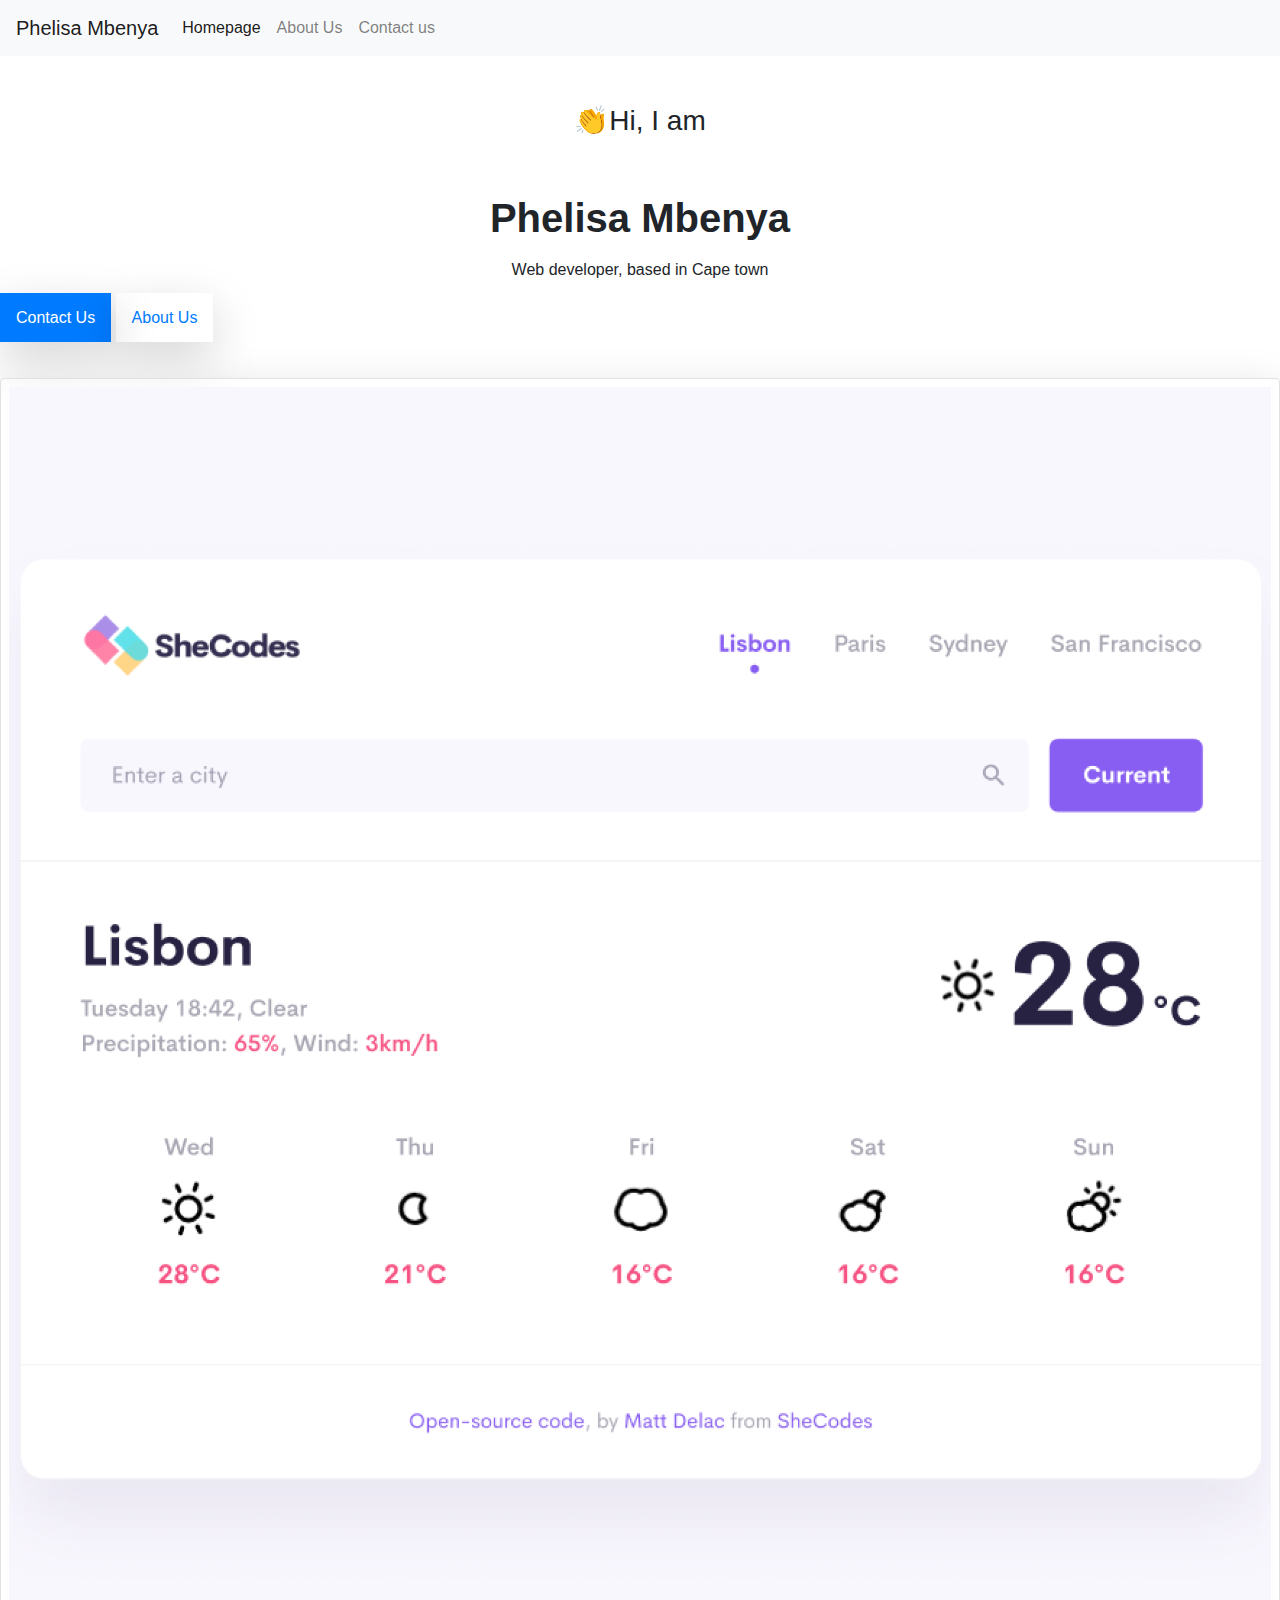
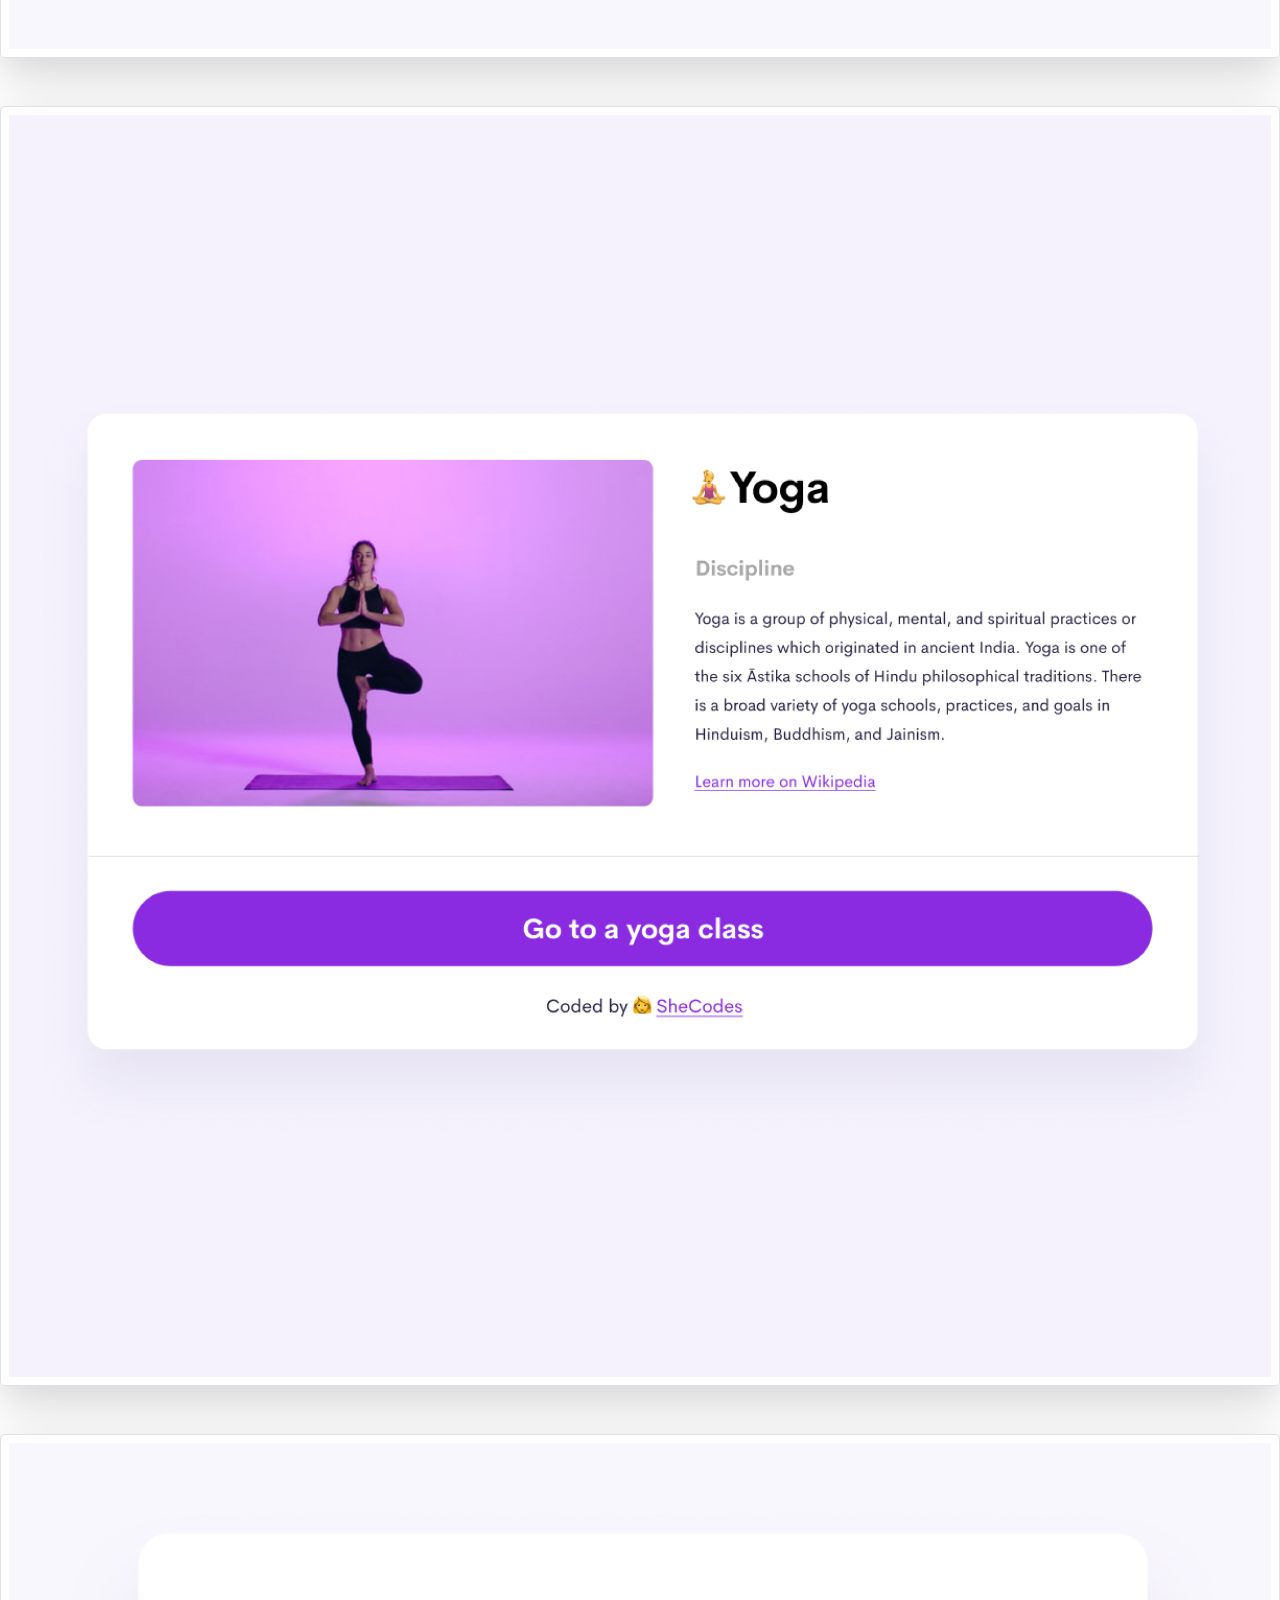
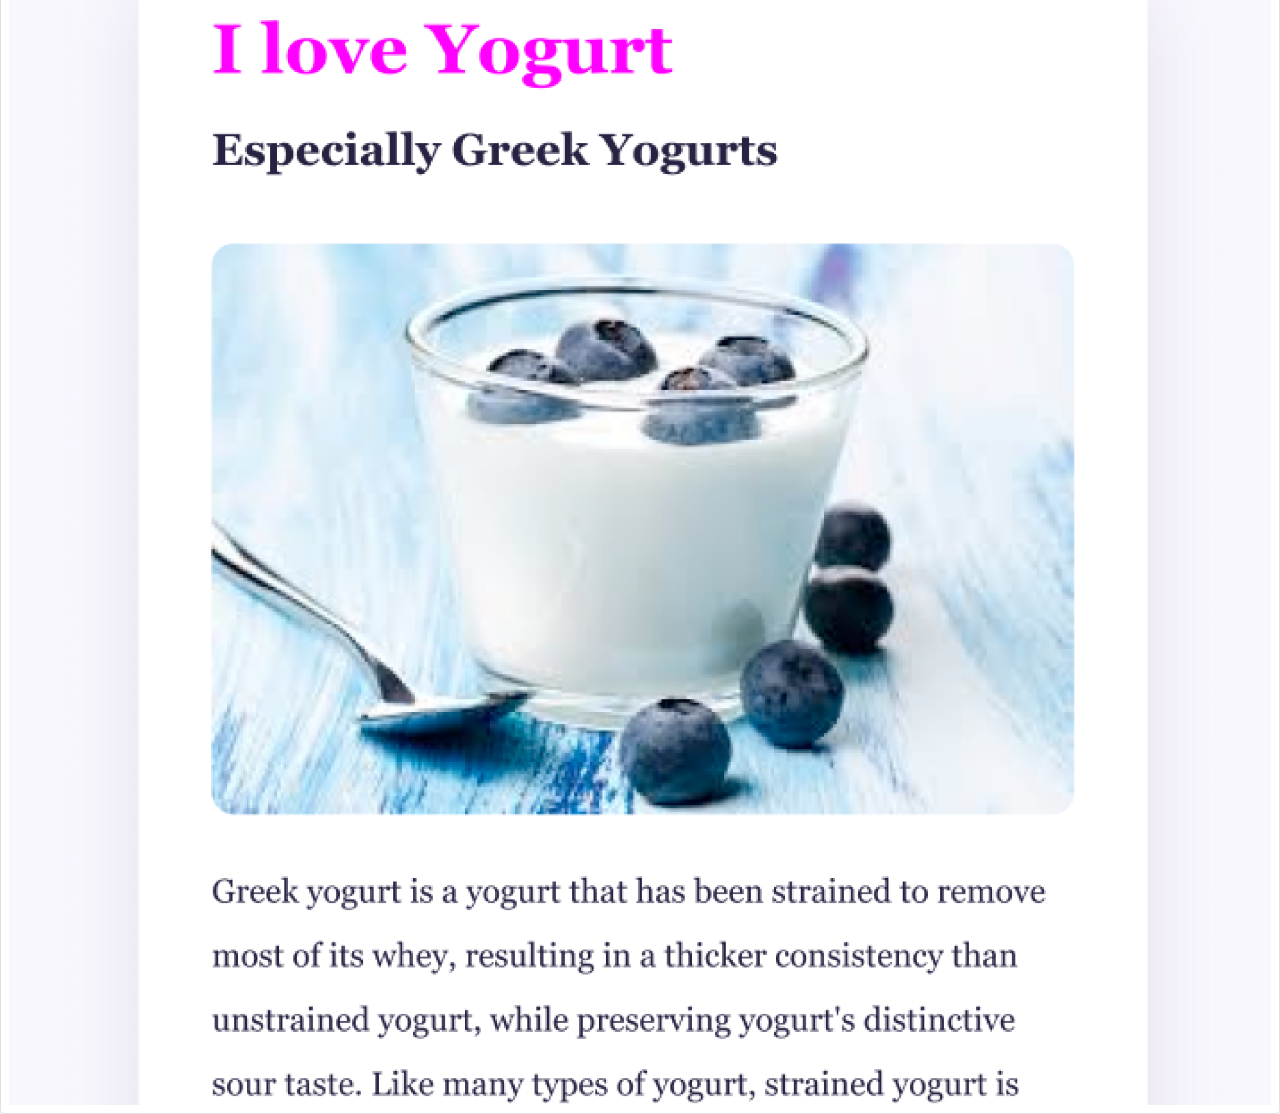
<file: project1/index.html>
<!DOCTYPE html>
<html lang="en">
  <head>
    <meta charset="UTF-8" />
    <meta name="viewport" content="width=device-width, initial-scale=1.0" />
    <title>Homepage</title>
    <link
      rel="stylesheet"
      href="https://cdn.jsdelivr.net/npm/bootstrap@4.3.1/dist/css/bootstrap.min.css"
      integrity="sha384-ggOyR0iXCbMQv3Xipma34MD+dH/1fQ784/j6cY/iJTQUOhcWr7x9JvoRxT2MZw1T"
      crossorigin="anonymous"
    />

    <link href="stylesheet" href="src/styles.css" />
  </head>
  <body>
    <nav class="navbar navbar-expand-lg navbar-light bg-light">
      <a class="navbar-brand" href="#">Phelisa Mbenya</a>
      <button
        class="navbar-toggler"
        type="button"
        data-toggle="collapse"
        data-target="#navbarNav"
        aria-controls="navbarNav"
        aria-expanded="false"
        aria-label="Toggle navigation"
      >
        <span class="navbar-toggler-icon"></span>
      </button>
      <div class="collapse navbar-collapse" id="navbarNav">
        <ul class="navbar-nav">
          <li class="nav-item active">
            <a class="nav-link" href="index.html"
              >Homepage<span class="sr-only">(current)</span></a
            >
          </li>
          <li class="nav-item">
            <a class="nav-link" href="about.html">About Us</a>
          </li>
          <li class="nav-item">
            <a class="nav-link" href="contact.html">Contact us</a>
          </li>
        </ul>
      </div>
    </nav>

    <h3 class="text-center mt-20px p-5">👏Hi, I am</h3>
    <h1 class="text-center font-weight-bold">Phelisa Mbenya</h1>
    <p class="text-center p-2 mt-5px">Web developer, based in Cape town</p>

    <a
      href="contact.html"
      class="bg-primary text-white mr-10px p-3 text-center border-2px solid black shadow-lg"
      >Contact Us</a
    >
    <a
      href="about.html"
      class="text-black mr-10px p-3 text-center border-2px solid black shadow-lg"
      >About Us</a
    >
    <img
      src="img/weather.png"
      class="img-fluid rounded shadow-lg p-2 border mt-5 display block"
    />
    <img
      src="img/yoga.png"
      class="img-fluid rounded shadow-lg p-2 border mt-5 display block"
    />
    <img
      src="img/yogurt.png"
      class="img-fluid rounded shadow-lg p-2 border mt-5 display block"
    />

    <script
      src="https://code.jquery.com/jquery-3.3.1.slim.min.js"
      integrity="sha384-q8i/X+965DzO0rT7abK41JStQIAqVgRVzpbzo5smXKp4YfRvH+8abtTE1Pi6jizo"
      crossorigin="anonymous"
    ></script>
    <script
      src="https://cdn.jsdelivr.net/npm/popper.js@1.14.7/dist/umd/popper.min.js"
      integrity="sha384-UO2eT0CpHqdSJQ6hJty5KVphtPhzWj9WO1clHTMGa3JDZwrnQq4sF86dIHNDz0W1"
      crossorigin="anonymous"
    ></script>
    <script
      src="https://cdn.jsdelivr.net/npm/bootstrap@4.3.1/dist/js/bootstrap.min.js"
      integrity="sha384-JjSmVgyd0p3pXB1rRibZUAYoIIy6OrQ6VrjIEaFf/nJGzIxFDsf4x0xIM+B07jRM"
      crossorigin="anonymous"
    ></script>
  </body>
</html>
</file>
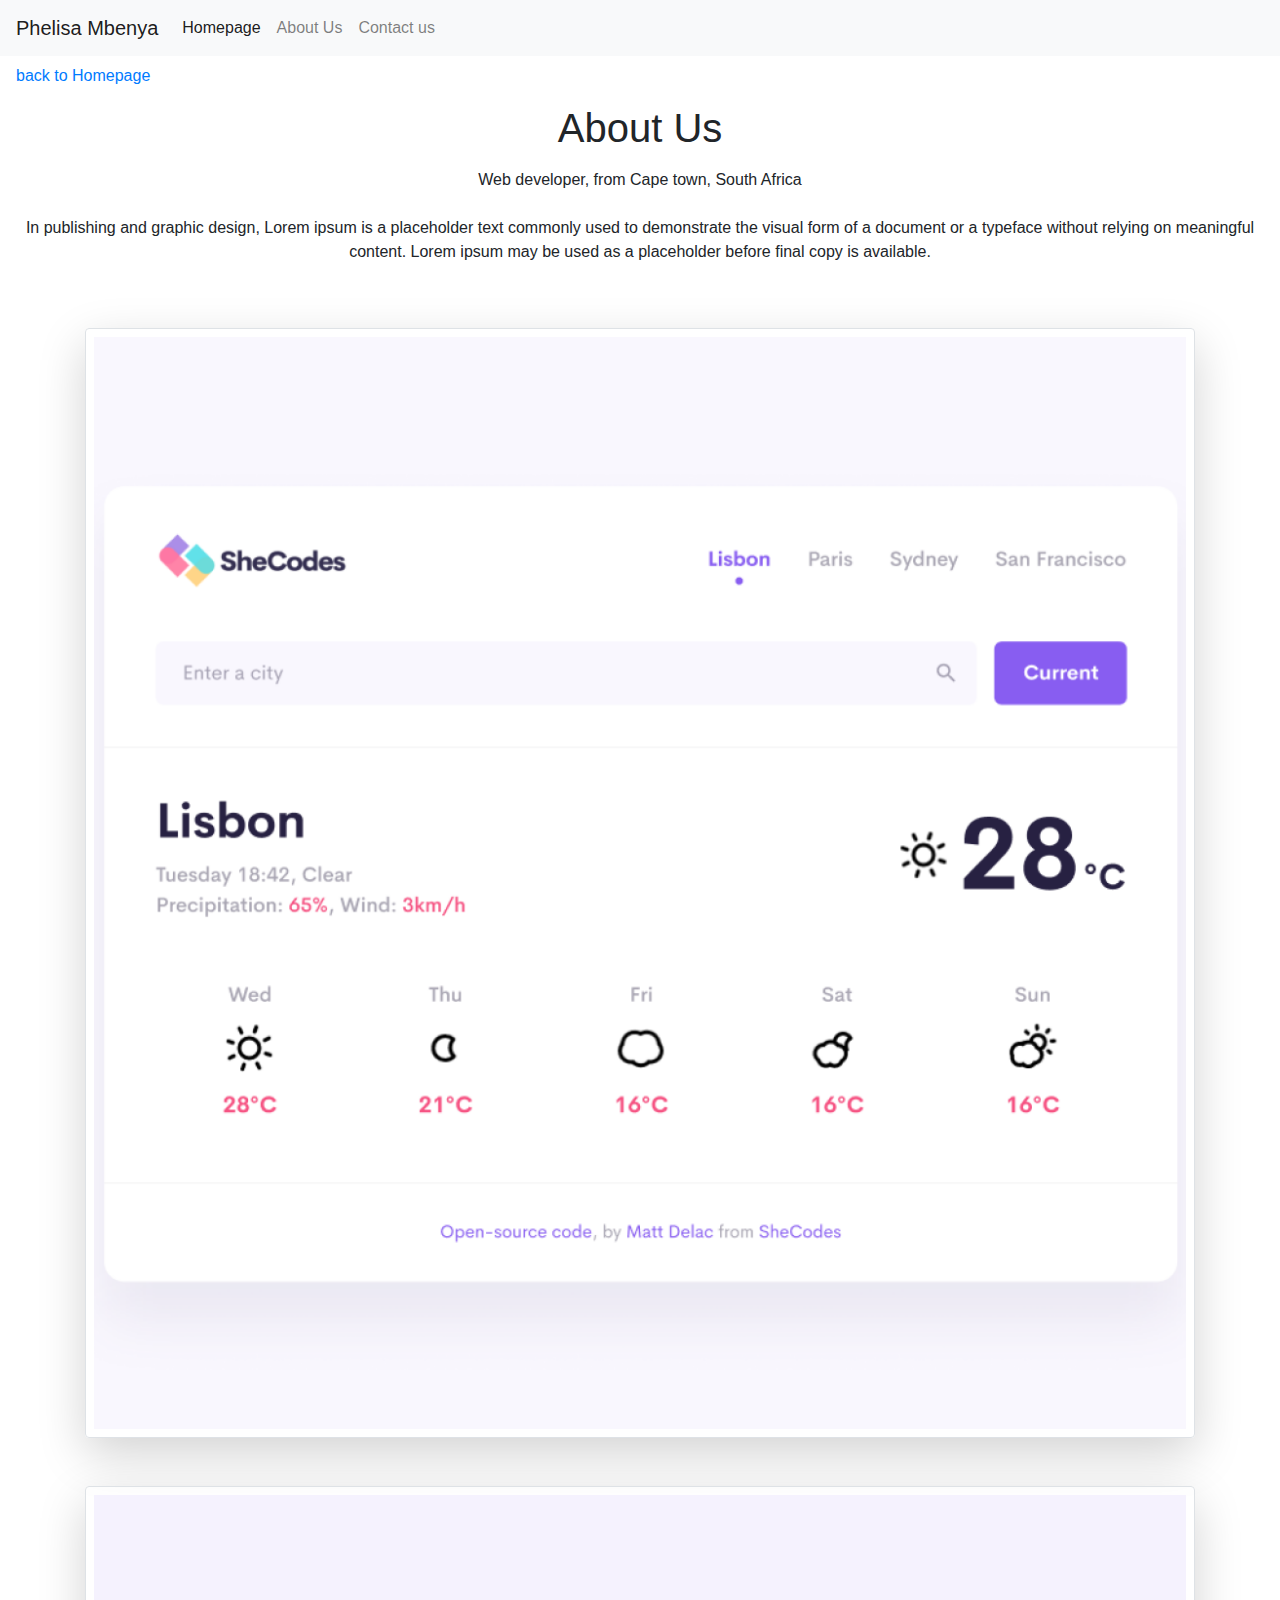
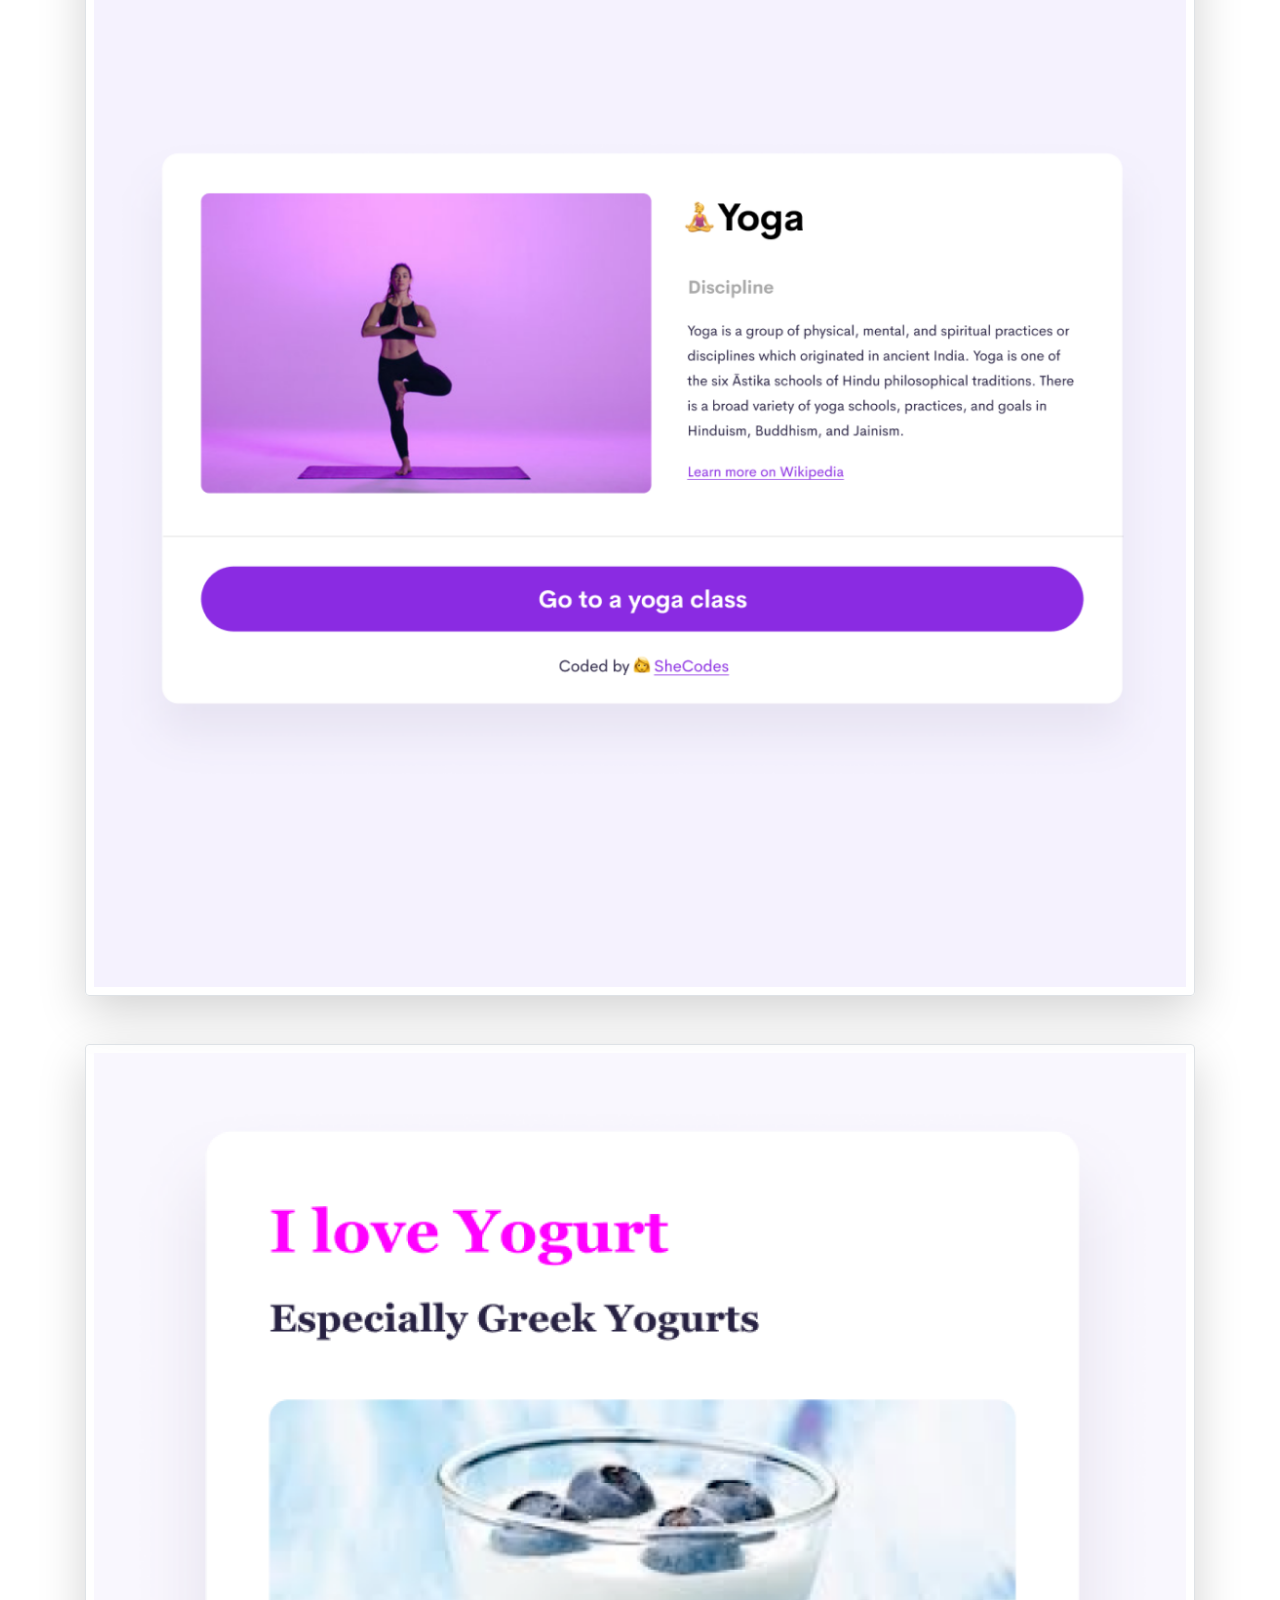
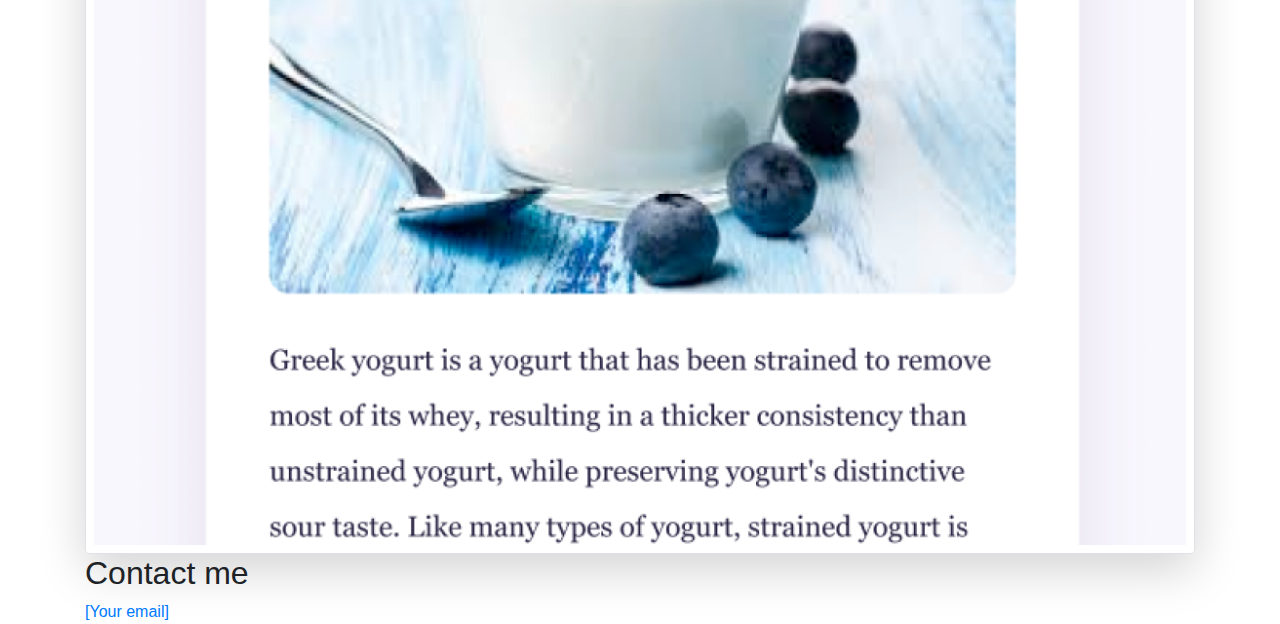
<file: project1/about.html>
<!DOCTYPE html>
<html lang="en">
  <head>
    <meta charset="UTF-8" />
    <meta name="viewport" content="width=device-width, initial-scale=1.0" />
    <title>About Me</title>
    <link
      rel="stylesheet"
      href="https://cdn.jsdelivr.net/npm/bootstrap@4.3.1/dist/css/bootstrap.min.css"
      integrity="sha384-ggOyR0iXCbMQv3Xipma34MD+dH/1fQ784/j6cY/iJTQUOhcWr7x9JvoRxT2MZw1T"
      crossorigin="anonymous"
    />
    <link href="stylesheet" href="src/styles.css" />
  </head>

  <body>
    <nav class="navbar navbar-expand-lg navbar-light bg-light">
      <a class="navbar-brand" href="#">Phelisa Mbenya</a>
      <button
        class="navbar-toggler"
        type="button"
        data-toggle="collapse"
        data-target="#navbarNav"
        aria-controls="navbarNav"
        aria-expanded="false"
        aria-label="Toggle navigation"
      >
        <span class="navbar-toggler-icon"></span>
      </button>
      <div class="collapse navbar-collapse" id="navbarNav">
        <ul class="navbar-nav">
          <li class="nav-item active">
            <a class="nav-link" href="index.html"
              >Homepage<span class="sr-only">(current)</span></a
            >
          </li>
          <li class="nav-item">
            <a class="nav-link" href="about.html">About Us</a>
          </li>
          <li class="nav-item">
            <a class="nav-link" href="contact.html">Contact us</a>
          </li>
        </ul>
      </div>
    </nav>
    <a class="nav-link" href="index.html" class="text-center"
      >back to Homepage</a
    >
    <h1 class="text-center font-28px p-2px mt-2">About Us</h1>
    <p class="text-center p-2 mt-5px">
      Web developer, from Cape town, South Africa
    </p>
    <p class="text-center d-flex align-tems-start padding-10px">
      In publishing and graphic design, Lorem ipsum is a placeholder text
      commonly used to demonstrate the visual form of a document or a typeface
      without relying on meaningful content. Lorem ipsum may be used as a
      placeholder before final copy is available.
    </p>
    <div class="container">
      <div class="row">
        <div class="col-sm">
          <img
      src="img/weather.png"
      class="img-fluid rounded shadow-lg p-2 border mt-5 display block"
    />
    <img
      src="img/yoga.png"
      class="img-fluid rounded shadow-lg p-2 border mt-5 display block"
    />
    <img
      src="img/yogurt.png"
      class="img-fluid rounded shadow-lg p-2 border mt-5 display block"
    />
      </div>
    </div>

    <div class="contact">
      <h2>Contact me</h2>
      <a href="mailto:[email]" class="email-link"> [Your email] </a>
    </div>

    <script
      src="https://code.jquery.com/jquery-3.3.1.slim.min.js"
      integrity="sha384-q8i/X+965DzO0rT7abK41JStQIAqVgRVzpbzo5smXKp4YfRvH+8abtTE1Pi6jizo"
      crossorigin="anonymous"
    ></script>
    <script
      src="https://cdn.jsdelivr.net/npm/popper.js@1.14.7/dist/umd/popper.min.js"
      integrity="sha384-UO2eT0CpHqdSJQ6hJty5KVphtPhzWj9WO1clHTMGa3JDZwrnQq4sF86dIHNDz0W1"
      crossorigin="anonymous"
    ></script>
    <script
      src="https://cdn.jsdelivr.net/npm/bootstrap@4.3.1/dist/js/bootstrap.min.js"
      integrity="sha384-JjSmVgyd0p3pXB1rRibZUAYoIIy6OrQ6VrjIEaFf/nJGzIxFDsf4x0xIM+B07jRM"
      crossorigin="anonymous"
    ></script>
  </body>
</html>
</file>
<file: project1/src/styles.css>
body {
  background-color: aqua;
  font-family: sans-serif;
  font-weight: 400;
  font-size: 20px;
  padding: 0 20px;
}
@media (max-width: 800px) {
  p {
    font-size: 18px;
    text-align: center;
  }
}
h1 {
  text-align: center;
  font-weight: 400;
  font-size: 34px;
  margin: 0;
  line-height: 48px;
}
a {
  text-align: center;
  border-radius: 20px;
  padding-right: 10px;
}
img {
  padding-bottom: 5px;
  margin: 0 20px;
  border-radius: 8px;
  width: 150px;
  display: block;
}
</file>
